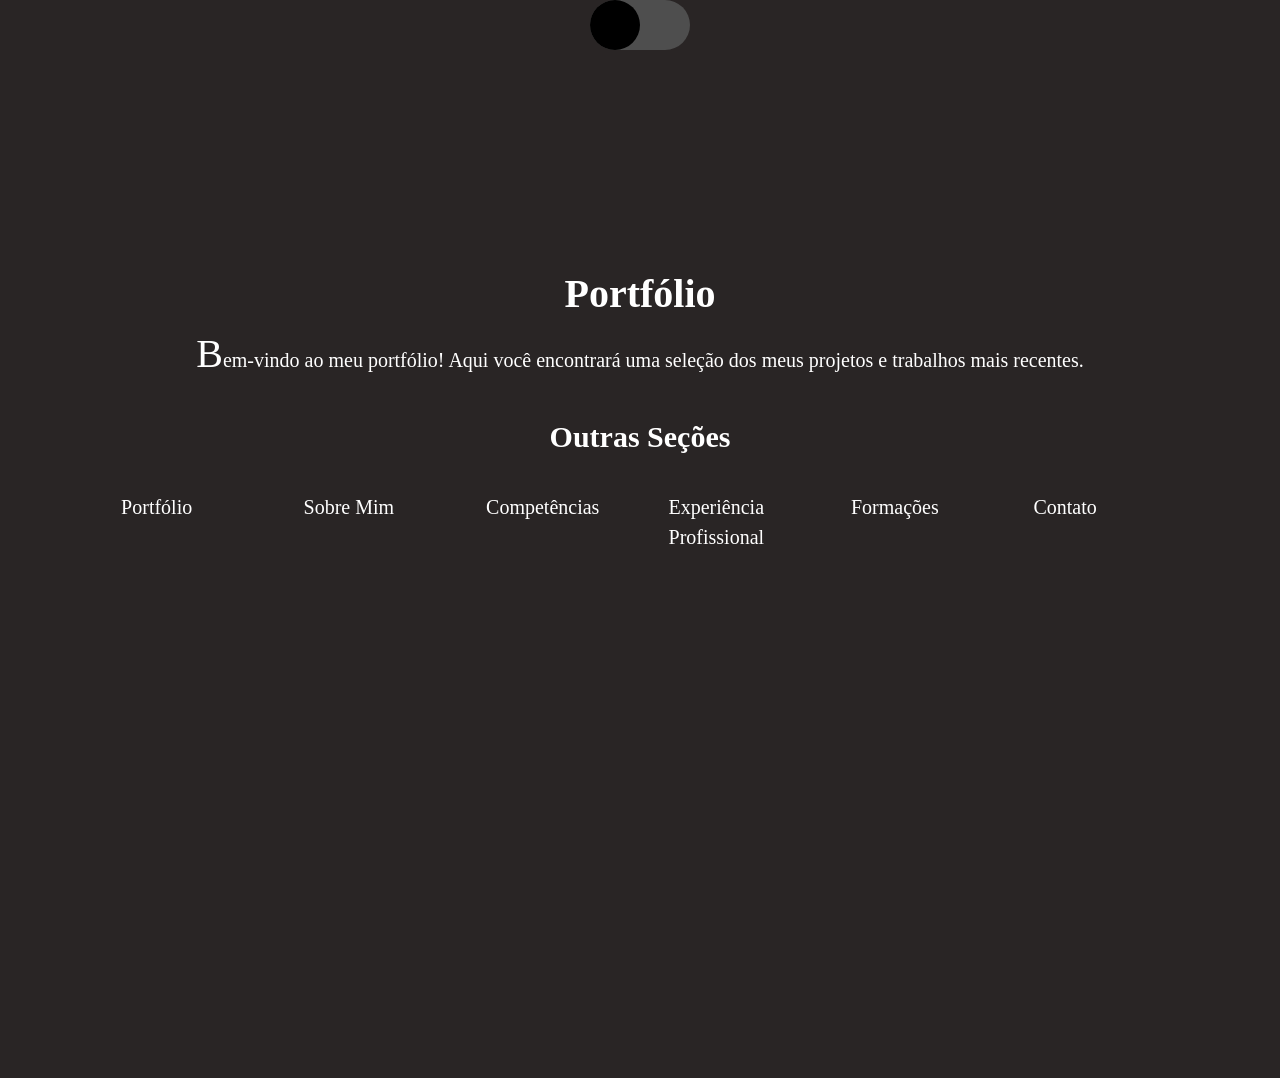
<file: index.html>
<!DOCTYPE html>
<html lang="en">

<head>
    <meta charset="UTF-8">
    <meta name="viewport" content="width=device-width, initial-scale=1.0">
    <title>Meu Portfólio</title>
    <link rel="stylesheet" href="style.css">
    <link rel="stylesheet" href="tema.css">
</head>

<body class="body">
    <div class="container" id="container">
        <div class="ball"></div>
    </div>
    <div class="div">
        <br>
        <br>
        <br>
        <br>
        <br>
        <h1 align="center">Portfólio</h1>
        <p align="center">Bem-vindo ao meu portfólio! Aqui você encontrará uma seleção dos meus projetos e trabalhos
            mais
            recentes.</p>

        <br>

        <h2 align="center">Outras Seções</h2>

        <ul class="ul1">
            <li class="li1"><a href="index.html">Portfólio</a></li>
            <li class="li1"><a href="sobremim2.html">Sobre Mim</a></li>
            <li class="li1"><a href="competencias.html">Competências</a></li>
            <li class="li1"><a href="experiencia.html">Experiência Profissional</a></li>
            <li class="li1"><a href="formacoes.html">Formações</a></li>
            <li class="li1"><a href="contato.html">Contato</a></li>
        </ul>
    </div>
    <script src="script.js"></script>
</body>

</html>
</file>
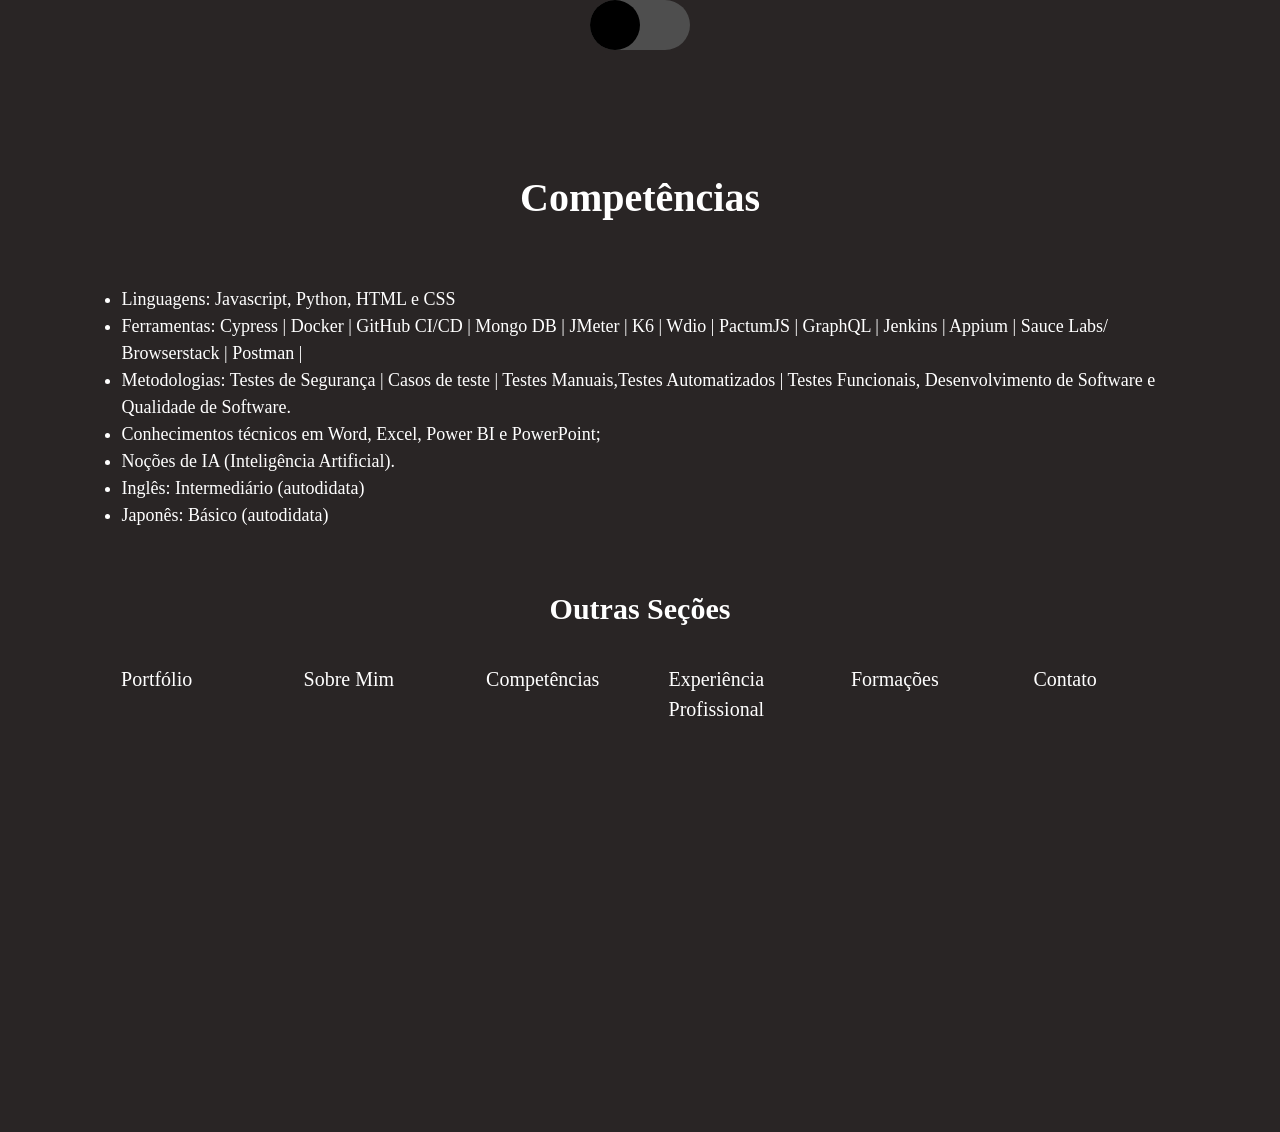
<file: competencias.html>
<!DOCTYPE html>
<html lang="en">

<head>
    <meta charset="UTF-8">
    <meta name="viewport" content="width=device-width, initial-scale=1.0">
    <title>Competências</title>
    <link rel="stylesheet" href="style.css">
    <link rel="stylesheet" href="tema.css">
</head>

<body class="body">
    <div class="container" id="container">
    <div class="ball"></div>
    </div>
    <br>
    <br>
    <br>
    <div class="div"> 
    <h1 align="center">Competências</h1>

    <ul class="ul2">
        <li>Linguagens: Javascript, Python, HTML e CSS</li>
        <li>Ferramentas: Cypress | Docker | GitHub CI/CD | Mongo DB | JMeter | K6 | Wdio | PactumJS
            | GraphQL | Jenkins | Appium | Sauce Labs/ Browserstack | Postman |</li>
        <li>Metodologias: Testes de Segurança | Casos de teste | Testes Manuais,Testes Automatizados | Testes
            Funcionais, Desenvolvimento de Software e Qualidade de Software.</li>
        <li>Conhecimentos técnicos em Word, Excel, Power BI e PowerPoint;</li>
        <li>Noções de IA (Inteligência Artificial).</li>
        <li>Inglês: Intermediário (autodidata)</li>
        <li>Japonês: Básico (autodidata)</li>
    </ul>

    <h2 align="center">Outras Seções</h2>
    <ul class="ul1">
            <li class="li1"><a href="index.html">Portfólio</a></li>
            <li class="li1"><a href="sobremim2.html">Sobre Mim</a></li>
        <li class="li1"><a href="competencias.html">Competências</a></li>
        <li class="li1"><a href="experiencia.html">Experiência Profissional</a></li>
        <li class="li1"><a href="formacoes.html">Formações</a></li>
        <li class="li1"><a href="contato.html">Contato</a></li>
    </ul>
    </div>
    
    <script src="script.js"></script>
</body>

</html>
</file>
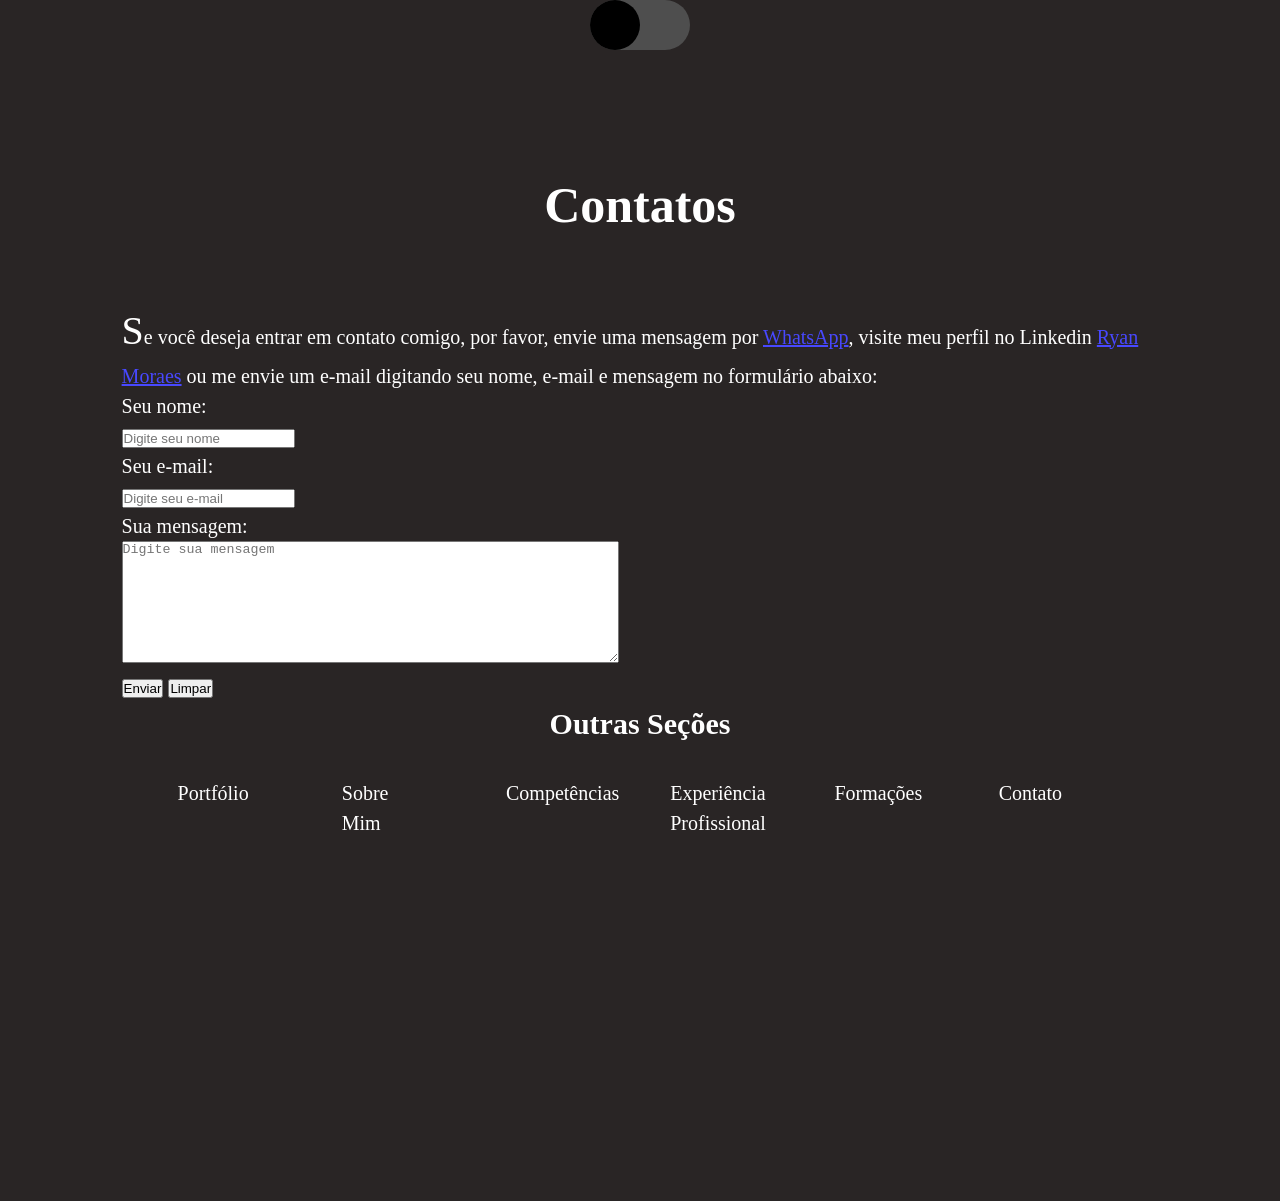
<file: contato.html>
<!DOCTYPE html>
<html lang="en">
<head>
    <meta charset="UTF-8">
    <meta name="viewport" content="width=device-width, initial-scale=1.0">
    <title>Contatos</title>
    <link rel="stylesheet" href="style.css">
    <link rel="stylesheet" href="tema.css">
</head>

<body class="body">
    <div class="container" id="container">
        <div class="ball"></div>
    </div>
    <br>
    <br>
    <br>
<div class="div">
    <h2 style="font-size: 250%;" align="center">Contatos</h2>
    <div class="div">
        <p>Se você deseja entrar em contato comigo, por favor, envie uma mensagem por  <a href="https://wa.me/5511964885168" 
        target="_blank" style="color: rgb(72, 72, 255);"> WhatsApp</a>, visite meu perfil no Linkedin  <a href="https://linkedin.com/in/ryan-moraes-qualidade-de-software" target="_blank" style="color: rgb(72, 72, 255);"> 
        Ryan Moraes</a> ou me envie um e-mail digitando seu nome, e-mail e mensagem no formulário abaixo:</p>
        <form action="mailto:ryandulko458@gmail.com" method="POST" enctype="text/plain">

       
        Seu nome: <br>
        <input type="text" name="name" placeholder="Digite seu nome" required><br>
        Seu e-mail: <br>   
        <input type="email" name="email" placeholder="Digite seu e-mail" required><br>
        Sua mensagem: <br>
        <textarea name="message" placeholder="Digite sua mensagem" rows="8" cols="60" required></textarea><br>
        <button type="submit">Enviar</button>
        <input type="reset" value="Limpar">
 </form>

    </p>

    <h2 align="center">Outras Seções</h2>
    <ul class="ul1">
            <li class="li1"><a href="index.html">Portfólio</a></li>
            <li class="li1"><a href="sobremim2.html">Sobre Mim</a></li>
        <li class="li1"><a href="competencias.html">Competências</a></li>
        <li class="li1"><a href="experiencia.html">Experiência Profissional</a></li>
        <li class="li1"><a href="formacoes.html">Formações</a></li>
        <li class="li1"><a href="contato.html">Contato</a></li>
    </ul>
    </div>
    <script src="script.js"></script>
</body>

</html>
</file>
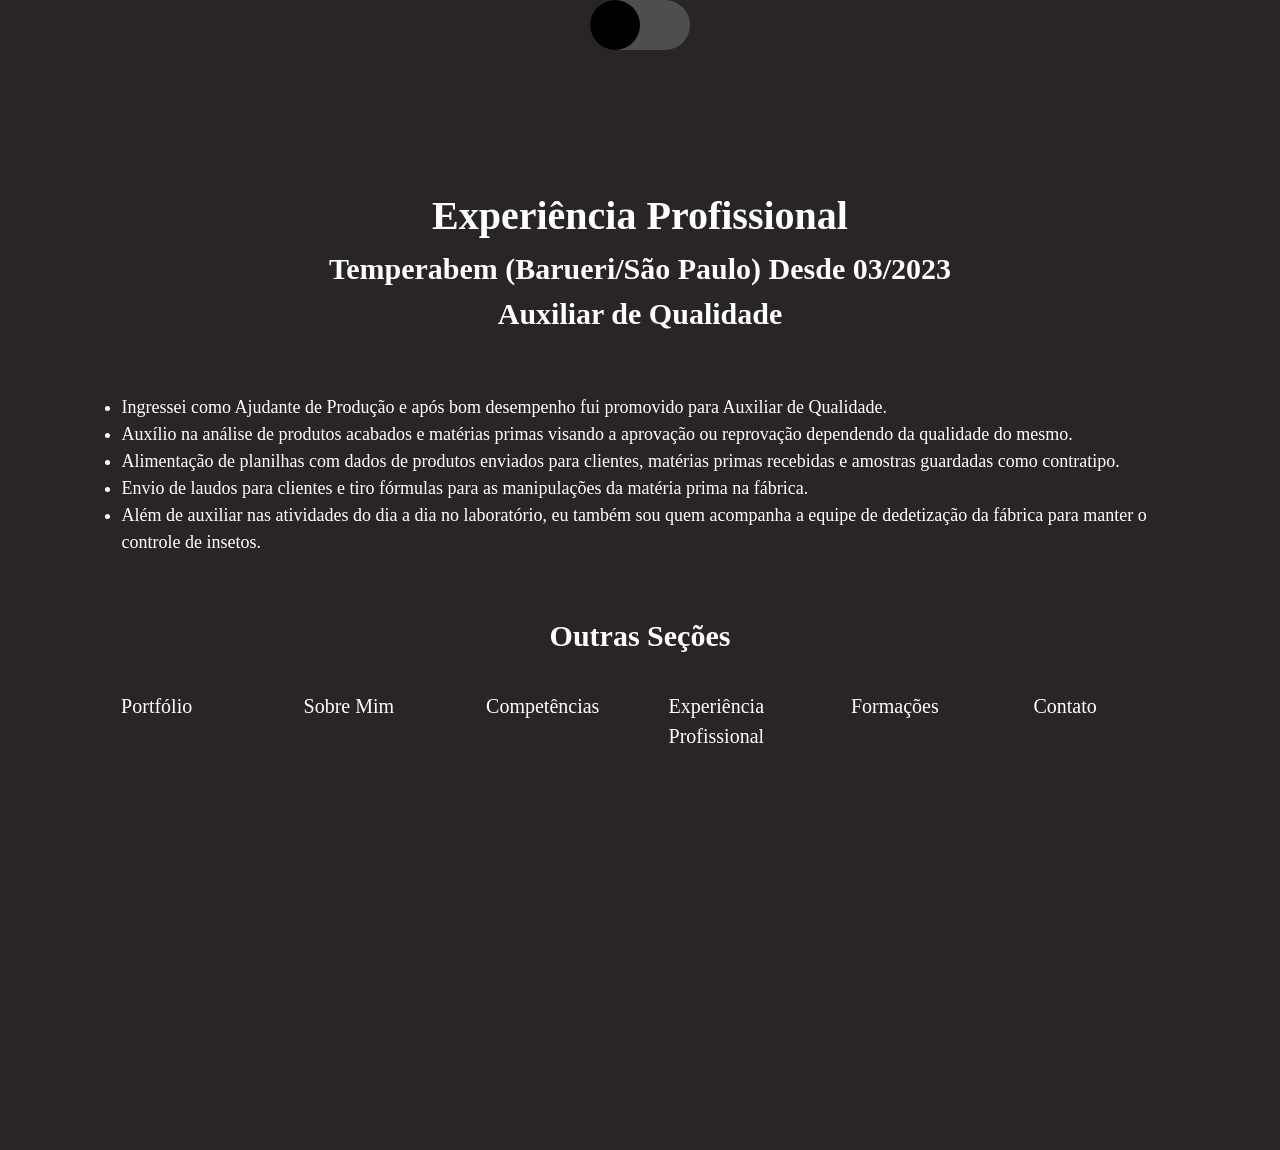
<file: experiencia.html>
<!DOCTYPE html>
<html lang="en">

<head>
    <meta charset="UTF-8">
    <meta name="viewport" content="width=device-width, initial-scale=1.0">
    <title>Experiência Profissional</title>
    <link rel="stylesheet" href="style.css">
    <link rel="stylesheet" href="tema.css">
</head>

<body class="body">
    <div class="container" id="container">
        <div class="ball"></div>
    </div>
    <br>
    <br>
    <br>
    <br>
    <div class="div">
        <h1 align="center">Experiência Profissional</h1>

        <h2 align="center">Temperabem (Barueri/São Paulo) Desde 03/2023 <br>
            Auxiliar de Qualidade</h2>
        <ul class="ul2">
            <li>Ingressei como Ajudante de Produção e após bom desempenho fui promovido para Auxiliar de Qualidade.</li>
            <li>Auxílio na análise de produtos acabados e matérias primas visando a aprovação ou reprovação dependendo
                da qualidade do
                mesmo.</li>
            <li>Alimentação de planilhas com dados de produtos enviados para clientes, matérias primas recebidas e
                amostras guardadas
                como contratipo.</li>
            <li>Envio de laudos para clientes e tiro fórmulas para as manipulações da matéria prima na fábrica.</li>
            <li>Além de auxiliar nas atividades do dia a dia no laboratório, eu também sou quem acompanha a equipe de
                dedetização da
                fábrica para manter o controle de insetos.</li>
        </ul>
        <h2 align="center">Outras Seções</h2>
        <ul class="ul1">
            <li class="li1"><a href="index.html">Portfólio</a></li>
            <li class="li1"><a href="sobremim2.html">Sobre Mim</a></li>
            <li class="li1"><a href="competencias.html">Competências</a></li>
            <li class="li1"><a href="experiencia.html">Experiência Profissional</a></li>
            <li class="li1"><a href="formacoes.html">Formações</a></li>
            <li class="li1"><a href="contato.html">Contato</a></li>
        </ul>
    </div>
    <script src="script.js"></script>
</body>

</html>
</file>
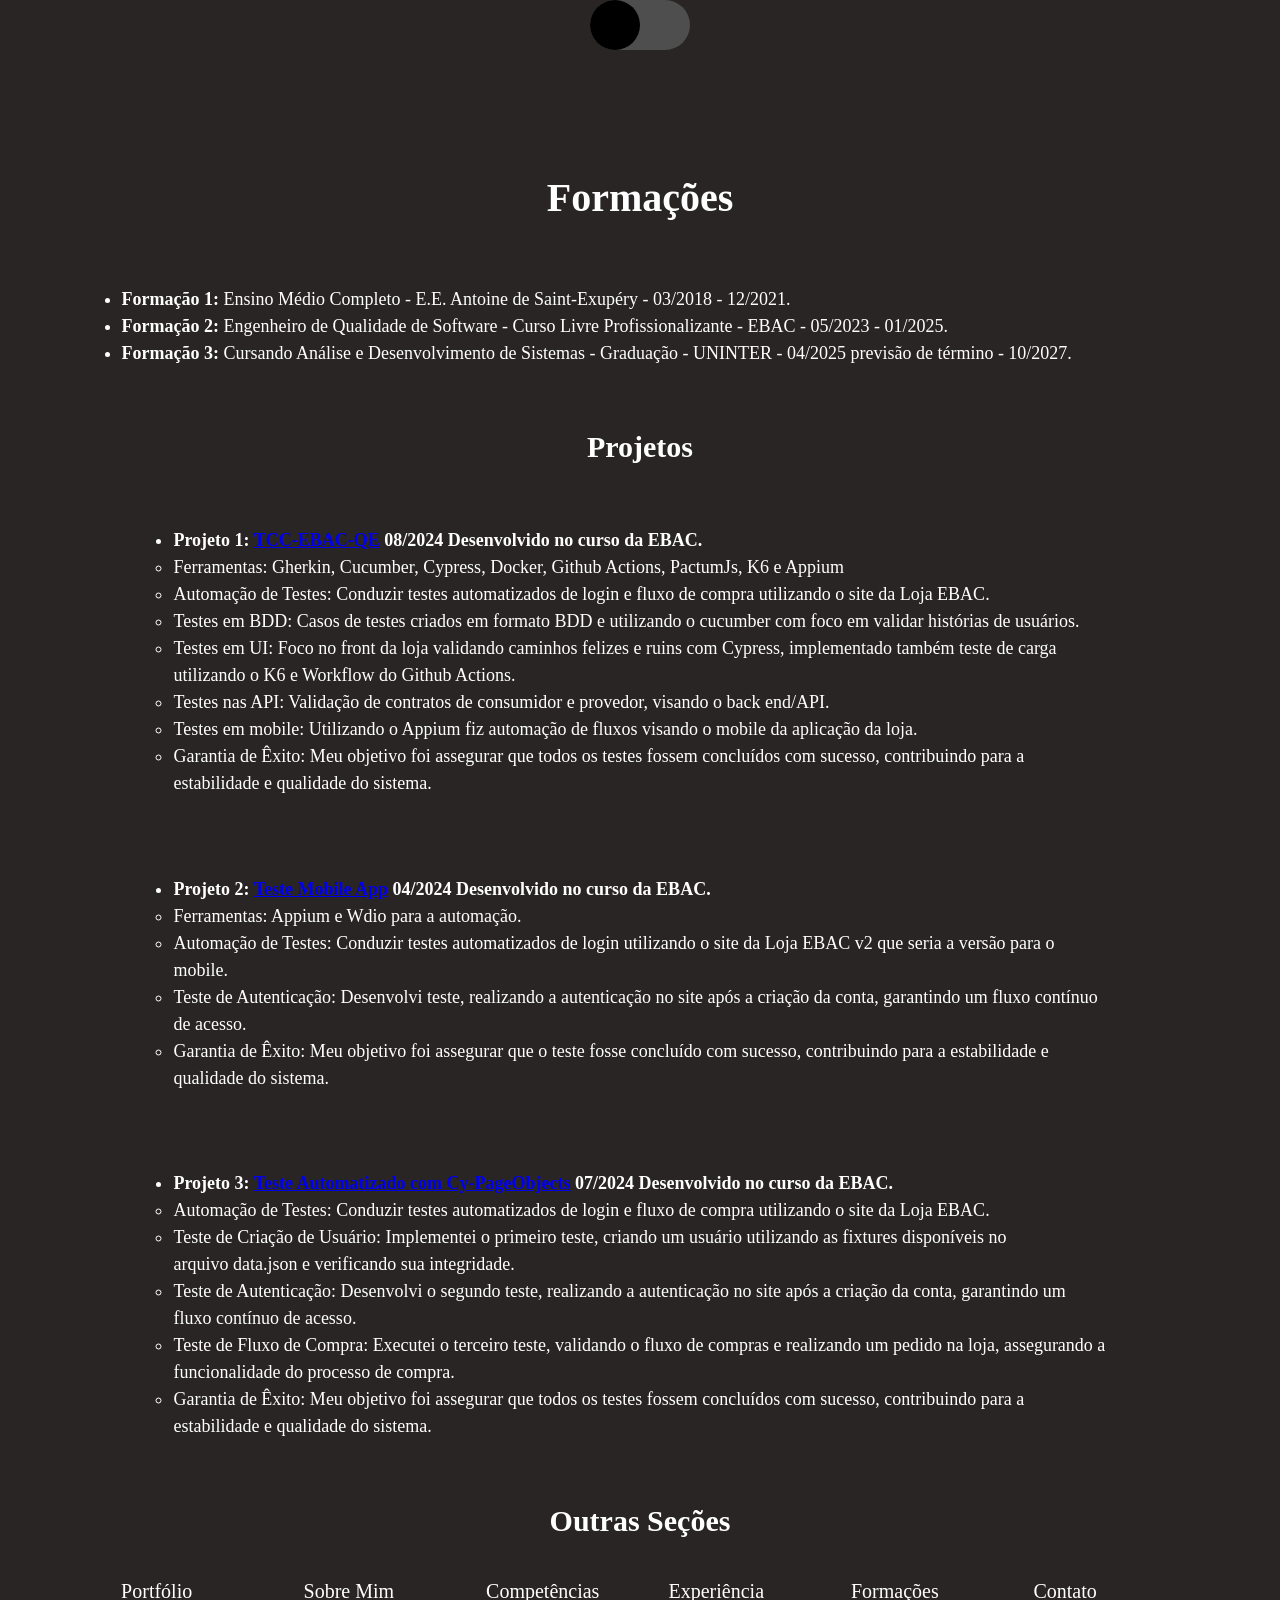
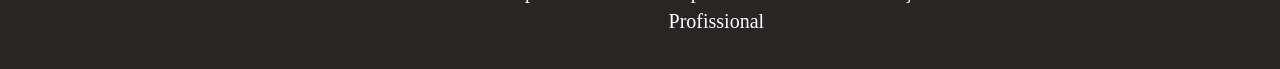
<file: formacoes.html>
<!DOCTYPE html>
<html lang="en">

<head>
    <meta charset="UTF-8">
    <meta name="viewport" content="width=device-width, initial-scale=1.0">
    <title>Formações</title>
    <link rel="stylesheet" href="style.css">
    <link rel="stylesheet" href="tema.css">
</head>

<body>
    <div class="container" id="container">
        <div class="ball"></div>
    </div>
    <br>
    <br>

    <br>
    <div class="div">
      
        <h1 align="center">Formações</h1>
        <ul class="ul2">
            <li><strong>Formação 1:</strong> Ensino Médio Completo - E.E. Antoine de Saint-Exupéry - 03/2018 - 12/2021.
            </li>
            <li><strong>Formação 2:</strong> Engenheiro de Qualidade de Software - Curso Livre Profissionalizante - EBAC
                -
                05/2023 - 01/2025.</li>
            <li><strong>Formação 3:</strong> Cursando Análise e Desenvolvimento de Sistemas - Graduação - UNINTER -
                04/2025
                previsão de término - 10/2027.</li>
        </ul>
        <h2 align="center">Projetos</h2>
        <ul class="ul2">
            <li class="ul2"><strong>Projeto 1:
                    <a href="https://github.com/ryanzadin/TCC-EBAC-QE" target="_blank">TCC-EBAC-QE</a> 08/2024
                    Desenvolvido no curso da EBAC.</strong>
                <ul>
                    <li>Ferramentas: Gherkin, Cucumber, Cypress, Docker, Github Actions, PactumJs, K6 e Appium</li>
                    <li>Automação de Testes: Conduzir testes automatizados de login e fluxo de compra utilizando o site
                        da
                        Loja EBAC.</li>
                    <li>Testes em BDD: Casos de testes criados em formato BDD e utilizando o cucumber com foco em
                        validar
                        histórias
                        de usuários.</li>
                    <li>Testes em UI: Foco no front da loja validando caminhos felizes e ruins com Cypress, implementado
                        também
                        teste de carga utilizando o K6 e Workflow do Github Actions.</li>
                    <li>Testes nas API: Validação de contratos de consumidor e provedor, visando o back end/API.</li>
                    <li>Testes em mobile: Utilizando o Appium fiz automação de fluxos visando o mobile da aplicação da
                        loja.
                    </li>
                    <li>Garantia de Êxito: Meu objetivo foi assegurar que todos os testes fossem concluídos com sucesso,
                        contribuindo para a estabilidade e qualidade do sistema.</li>
                    <br>
                </ul>

            <li class="ul2"><strong>Projeto 2:
                    <a href="https://github.com/ryanzadin/Teste_Mobile_App" target="_blank">Teste Mobile App</a> 04/2024
                    Desenvolvido no curso da EBAC.</strong>
                <ul>
                    <li>Ferramentas: Appium e Wdio para a automação.</li>
                    <li>Automação de Testes: Conduzir testes automatizados de login utilizando o site da Loja EBAC
                        v2 que seria a versão para o mobile.</li>
                    <li>Teste de Autenticação: Desenvolvi teste, realizando a autenticação no site após a criação da
                        conta, garantindo um fluxo contínuo de acesso.</li>
                    <li>Garantia de Êxito: Meu objetivo foi assegurar que o teste fosse concluído com sucesso,
                        contribuindo para a estabilidade e qualidade do sistema.</li>
                </ul>
                <br>
            </li>

            <li class="ul2"><strong>Projeto 3: <a
                        href="https://github.com/ryanzadin/Teste_Automatizado_com_Cy-PageObjects.git "
                        target="_blank">Teste
                        Automatizado com Cy-PageObjects</a> 07/2024
                    Desenvolvido no curso da EBAC.</strong>
                <ul>
                    <li>Automação de Testes: Conduzir testes automatizados de login e fluxo de compra utilizando o site
                        da
                        Loja EBAC.</li>
                    <li>Teste de Criação de Usuário: Implementei o primeiro teste, criando um usuário utilizando as
                        fixtures
                        disponíveis no</li>
                    arquivo data.json e verificando sua integridade.
                    <li>Teste de Autenticação: Desenvolvi o segundo teste, realizando a autenticação no site após a
                        criação
                        da conta, garantindo
                        um fluxo contínuo de acesso.</li>
                    <li>Teste de Fluxo de Compra: Executei o terceiro teste, validando o fluxo de compras e realizando
                        um
                        pedido na loja,
                        assegurando a funcionalidade do processo de compra.</li>
                    <li>Garantia de Êxito: Meu objetivo foi assegurar que todos os testes fossem concluídos com sucesso,
                        contribuindo para a
                        estabilidade e qualidade do sistema.</li>
                </ul>

            </li>
        </ul>
        </li>
        </ul>
        <h2 align="center">Outras Seções</h2>
  
    <ul class="ul1">
        <li class="li1"><a href="index.html">Portfólio</a></li>
        <li class="li1"><a href="sobremim2.html">Sobre Mim</a></li>
        <li class="li1"><a href="competencias.html">Competências</a></li>
        <li class="li1"><a href="experiencia.html">Experiência Profissional</a></li>
        <li class="li1"><a href="formacoes.html">Formações</a></li>
        <li class="li1"><a href="contato.html">Contato</a></li>
    </ul>  

</div>
    <script src="script.js"></script>
</body>

</html>
</file>
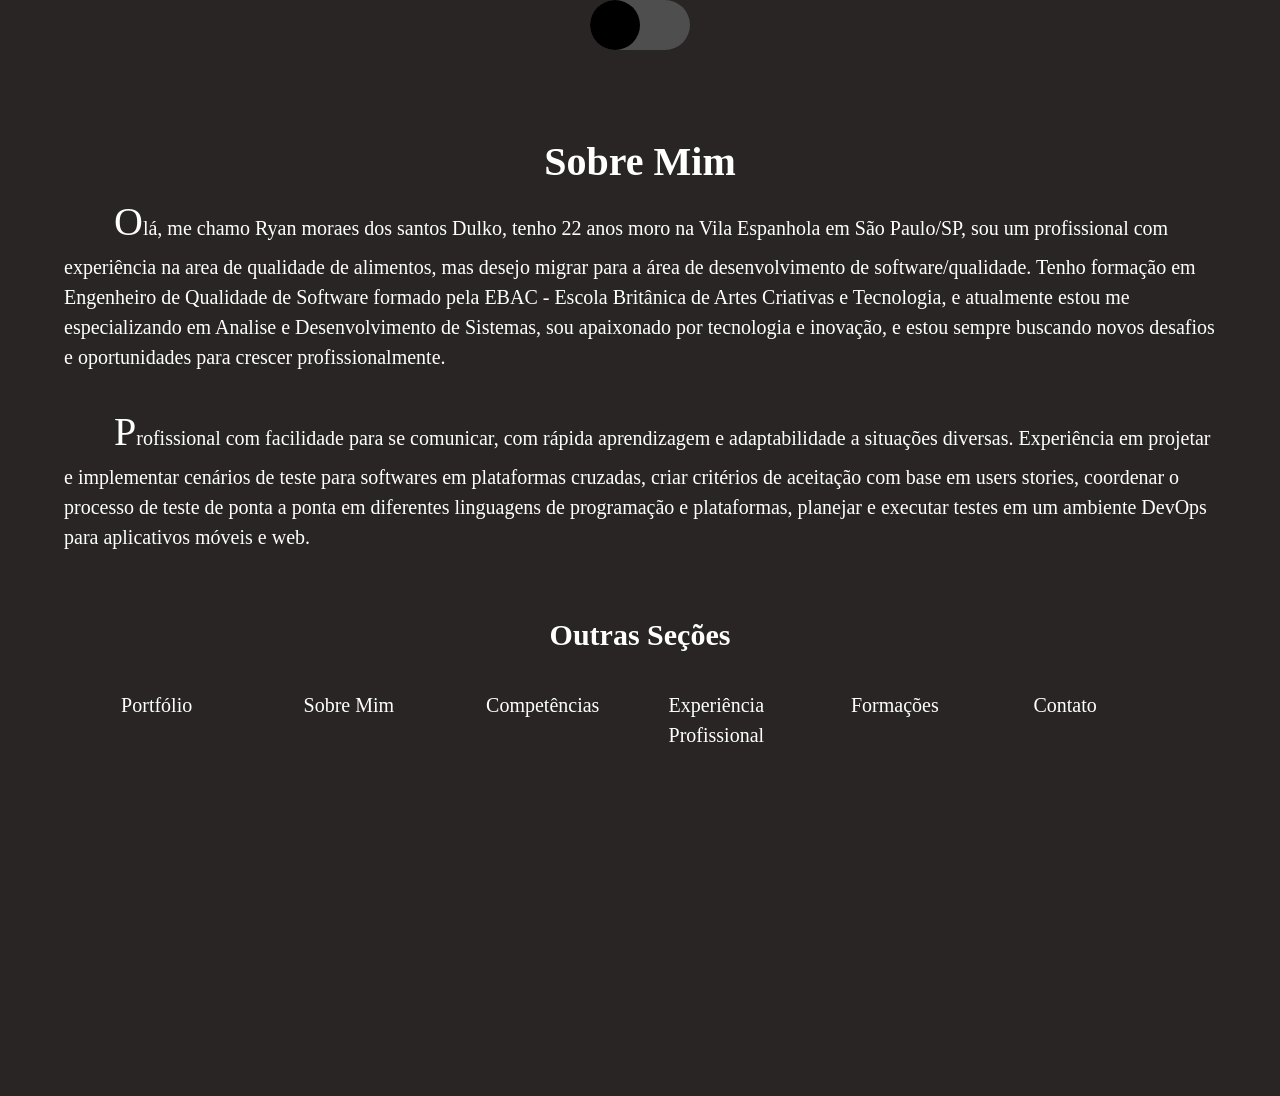
<file: sobremim.html>
<!DOCTYPE html>
<html lang="en">

<head>
    <meta charset="UTF-8">
    <meta name="viewport" content="width=device-width, initial-scale=1.0">
    <title>Sobre Mim</title>
    <link rel="stylesheet" href="style.css">
    <link rel="stylesheet" href="tema.css">
</head>
<meta name="viewport" content="width=device-width, initial-scale=1.0">

<body class="body">
    <div class="container" id="container">
        <div class="ball"></div>
    </div>
    <br>
    <div class="div">
        <h1 align="center">Sobre Mim </h1>

        <p style="text-indent: 50px;" >Olá, me chamo Ryan moraes dos santos Dulko, tenho 22 anos moro na Vila Espanhola em São Paulo/SP, sou um profissional com experiência na area de qualidade de alimentos,
            mas desejo migrar para a área de desenvolvimento de software/qualidade.
            Tenho formação em Engenheiro de Qualidade de Software formado pela EBAC - Escola Britânica de Artes
            Criativas e Tecnologia, e atualmente estou me especializando em Analise e Desenvolvimento de Sistemas, sou apaixonado
            por tecnologia e inovação, e estou sempre buscando novos desafios e oportunidades para crescer profissionalmente.</p>
            <br>
 
            <p style="text-indent: 50px;">Profissional com facilidade para se comunicar, com rápida aprendizagem e adaptabilidade a situações diversas. Experiência em projetar e
            implementar cenários de teste para softwares em plataformas cruzadas, criar critérios de
            aceitação com base em users stories, coordenar o processo de teste de ponta a ponta em diferentes linguagens
            de programação e plataformas, planejar e executar testes em um ambiente DevOps para aplicativos móveis e web.
        </p>
<br>
<br>    
        <h2 align="center">Outras Seções</h2>
        <ul class="ul1">
            <li class="li1"><a href="index.html">Portfólio</a></li>
            <li class="li1"><a href="sobremim.html">Sobre Mim</a></li>
            <li class="li1"><a href="competencias.html">Competências</a></li>
            <li class="li1"><a href="experiencia.html">Experiência Profissional</a></li>
            <li class="li1"><a href="formacoes.html">Formações</a></li>
            <li class="li1"><a href="contato.html">Contato</a></li>
        </ul>
    </div>
    <script src="script.js"></script>
</body>

</html>
</file>
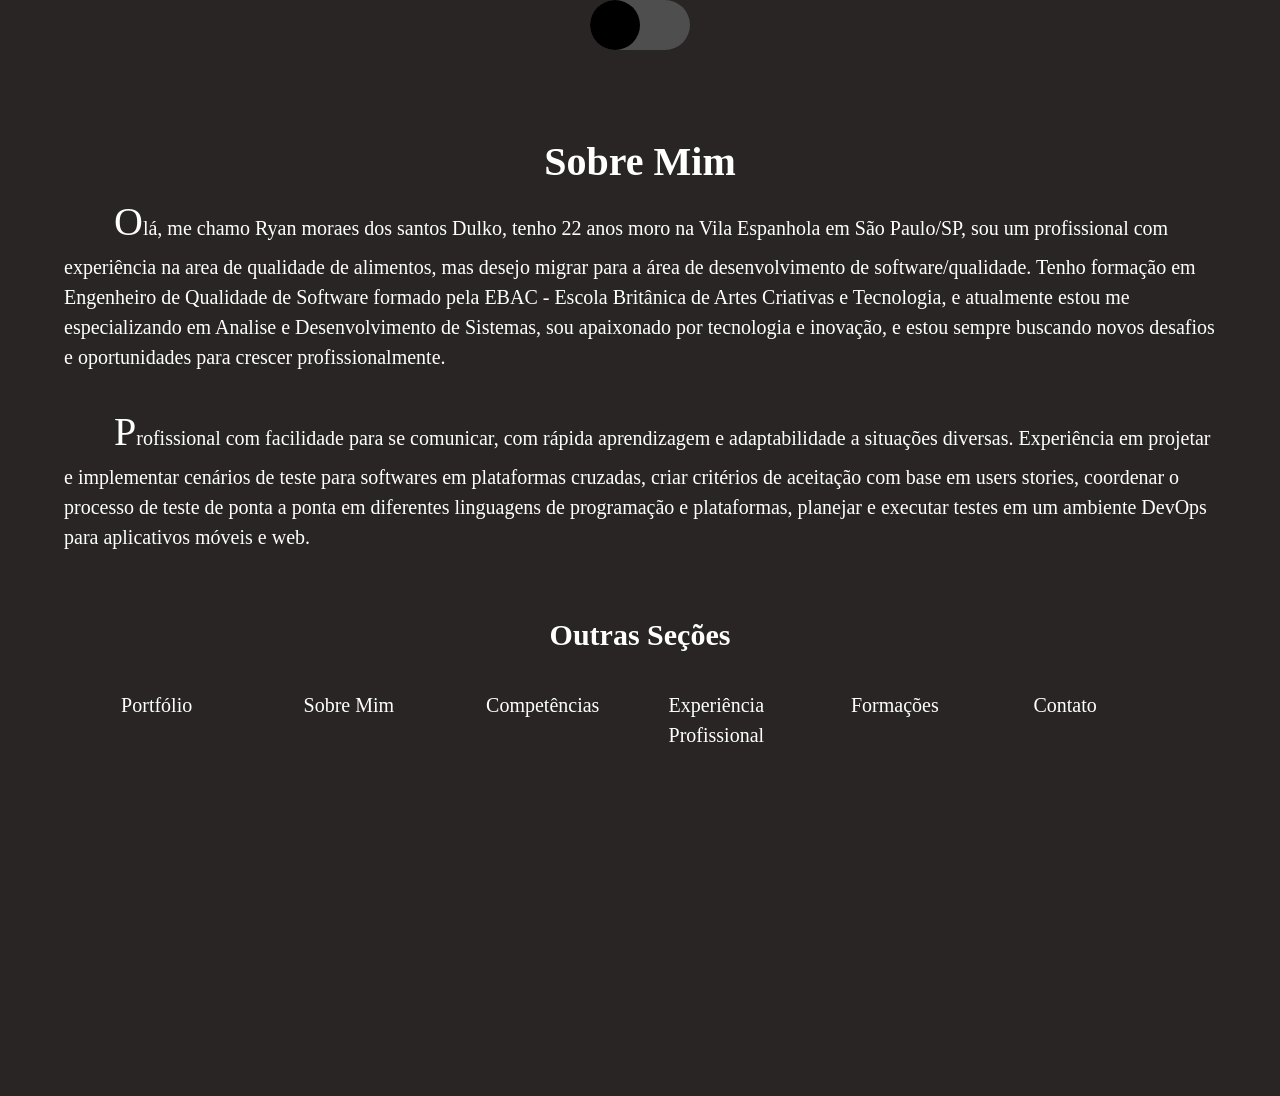
<file: sobremim2.html>
<!DOCTYPE html>
<html lang="en">

<head>
    <meta charset="UTF-8">
    <meta name="viewport" content="width=device-width, initial-scale=1.0">
    <title>Sobre Mim</title>
    <link rel="stylesheet" href="style.css">
    <link rel="stylesheet" href="tema.css">
</head>
<meta name="viewport" content="width=device-width, initial-scale=1.0">

<body class="body">
    <div class="container" id="container">
        <div class="ball"></div>
    </div>
    <br>
    <div class="div">
        <h1 align="center">Sobre Mim </h1>

        <p style="text-indent: 50px;" >Olá, me chamo Ryan moraes dos santos Dulko, tenho 22 anos moro na Vila Espanhola em São Paulo/SP, sou um profissional com experiência na area de qualidade de alimentos,
            mas desejo migrar para a área de desenvolvimento de software/qualidade.
            Tenho formação em Engenheiro de Qualidade de Software formado pela EBAC - Escola Britânica de Artes
            Criativas e Tecnologia, e atualmente estou me especializando em Analise e Desenvolvimento de Sistemas, sou apaixonado
            por tecnologia e inovação, e estou sempre buscando novos desafios e oportunidades para crescer profissionalmente.</p>
            <br>
 
            <p style="text-indent: 50px;">Profissional com facilidade para se comunicar, com rápida aprendizagem e adaptabilidade a situações diversas. Experiência em projetar e
            implementar cenários de teste para softwares em plataformas cruzadas, criar critérios de
            aceitação com base em users stories, coordenar o processo de teste de ponta a ponta em diferentes linguagens
            de programação e plataformas, planejar e executar testes em um ambiente DevOps para aplicativos móveis e web.
        </p>
<br>
<br>    
        <h2 align="center">Outras Seções</h2>
        <ul class="ul1">
            <li class="li1"><a href="index.html">Portfólio</a></li>
            <li class="li1"><a href="sobremim2.html ">Sobre Mim</a></li>
            <li class="li1"><a href="competencias.html">Competências</a></li>
            <li class="li1"><a href="experiencia.html">Experiência Profissional</a></li>
            <li class="li1"><a href="formacoes.html">Formações</a></li>
            <li class="li1"><a href="contato.html">Contato</a></li>
        </ul>
    </div>
    <script src="script.js"></script>
</body>

</html>
</file>
<file: style.css>
* {
    margin: 0;
    padding: 0;
    box-sizing: border-box;
}

body {
    
    display: flex;
    justify-content: center;
    align-items: center;
    flex-direction: column;
    background-color: #292525;
    transition: .3s;
}
@media screen and (max-width: 768px) {
    .container {
        display: block;
        width: 10%;
    }

body {
    margin: 2em 2em;
}
.li1{

    margin: 2em 2em;
}
.li1 a {    
    width: 40vw ;
    margin: 2em 2em;
}
}

p::first-letter {
    font-size: 200%; 
}
.div {
    height: 100vh;
    font-size:200%;
    margin: 5% ;
    font-size: 20px;
    line-height: 1.5;
}

.ul1{    
    list-style-type: none;    
    margin-left: 1% ;
 
}

.li1 {
    float:left;
    width: 16%;
    padding: 20px;
    line-height: relative;
    }

.li1 a {  

    display: block;
    text-decoration: none;
    padding: 1vw 2vw;
}

.li1 a:hover {
    background-color: #2c2c2c;
    color: #e5e8eb;
}   

.ul2 {
    font-size: 30%;
    margin: 5% ;
    font-size: 18px;
    line-height: relative;
    color: #ffffff;
}
</file>
<file: tema.css>
.container {
    /* Use a cor primária definida para o tema claro como plano de fundo */
    background-color: #4e4e4e;
    width: 100px;
    height: 50px;
    display: flex;
    border-radius: 100px;
    position: relative;
    cursor: pointer;
    /* Defina outras propriedades de estilo para o container, se necessário */
}

.container .ball {
    width: 50px;
    height: 50px;
    background-color: #000;
    border-radius: 100%;
    transition: .4s;
    position: relative;
    left: 0%;
   
    /* Defina outras propriedades de estilo para a bola, se necessário */
}

.container.dark {
    /* Use uma cor de fundo escura para o container no tema escuro */
    background-color: #2c2c2c;
    /* Defina outras propriedades de estilo para o container no tema escuro, se necessário */
}


.container.dark .ball{
    /* Use a cor primária definida para o tema escuro como plano de fundo */
    background-color: #fff;
    left: -148%;
    transform: translateX(200px);
    /* Defina outras propriedades de estilo para a bola no tema escuro, se necessário */
    /* Defina outras propriedades de estilo para o container no tema escuro, se necessário */
}

body.dark {
    /* Use uma cor de fundo escura para o corpo no tema escuro */
    background-color: #e4e4e4;
    /* Defina outras propriedades de estilo para o corpo no tema escuro, se necessário */
}
.div {
    color: #fff;
}
.li1 a {
    color: #fff;
}

.li1 a:hover {
    background-color: #fff;;
    color:  #252424;
} 


body.dark .li1 a {
  color:  #0c0c0c;

}

body.dark .li1 a:hover {
    background-color:  #252424;
    color: #fff;
}


body.dark .div{
    /* Use uma cor de fundo escura para o corpo no tema escuro */
    color: #252424;
    /* Defina outras propriedades de estilo para o corpo no tema escuro, se necessário */
}

.ul2 {
    color: #fff;
}
body.dark .ul2 {
    /* Use uma cor de fundo escura para o corpo no tema escuro */
    color: #252424;
    /* Defina outras propriedades de estilo para o corpo no tema escuro, se necessário */
}
</file>
